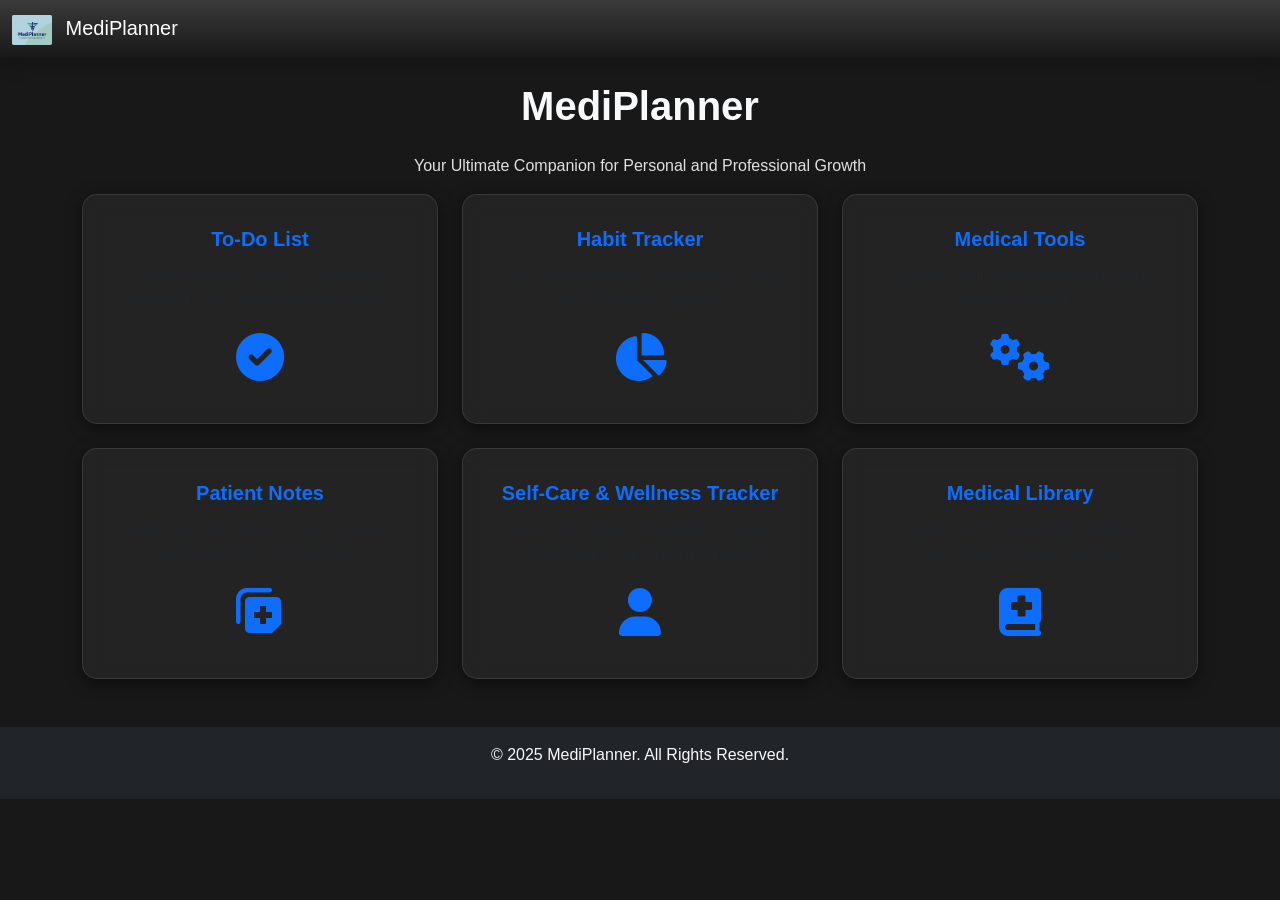
<file: index.html>
<!DOCTYPE html>
<html lang="en">
<head>
  <meta charset="UTF-8">
  <meta name="viewport" content="width=device-width, initial-scale=1.0">
  <title>MediPlanner</title>
  <link rel="stylesheet" href="https://cdnjs.cloudflare.com/ajax/libs/font-awesome/6.0.0-beta3/css/all.min.css">
  <link href="https://cdn.jsdelivr.net/npm/bootstrap@5.3.0-alpha1/dist/css/bootstrap.min.css" rel="stylesheet">
  <link rel="stylesheet" href="css/styles.css">
</head>
<body class="dark-theme">
  <!-- Navbar -->
  <nav class="navbar navbar-expand-lg navbar-dark bg-gradient shadow">
    <div class="container-fluid">
        <a class="navbar-brand" href="#">
            <img src="logo.png" alt="MediPlanner Logo" class="logo-img">
            <span class="ms-2">MediPlanner</span>
          </a>
    </div>
  </nav>

  <!-- Main Section -->
  <div class="container mt-4">
    <h1 class="text-center mb-4 text-light">MediPlanner</h1>
    <p class="text-center">Your Ultimate Companion for Personal and Professional Growth</p>
    
    <div class="row g-4">
      <!-- Card 1: To-Do List -->
      <div class="col-md-4" onclick="location.href='todo.html';">
        <div class="card shadow-glass p-3 clickable-card" data-bs-toggle="modal" data-bs-target="#todoModal">
          <div class="card-body">
            <h5 class="card-title text-primary">To-Do List</h5>
            <p class="card-text">Organize your tasks for patients, research, and administrative work.</p>
            <i class="fas fa-check-circle fa-3x text-primary"></i>
          </div>
        </div>
      </div>

      <!-- Card 2: Habit Tracker -->
      <div class="col-md-4" onclick="location.href='habit.html';">
        <div class="card shadow-glass p-3 clickable-card" data-bs-toggle="modal" data-bs-target="#habitModal">
          <div class="card-body">
            <h5 class="card-title text-primary">Habit Tracker</h5>
            <p class="card-text">Track and manage your health habits with progress reports.</p>
            <i class="fas fa-chart-pie fa-3x text-primary"></i>
          </div>
        </div>
      </div>

      <!-- Card 3: Medical Tools -->
      <div class="col-md-4" onclick="location.href='tools.html';">
        <div class="card shadow-glass p-3 clickable-card" data-bs-toggle="modal" data-bs-target="#toolsModal">
          <div class="card-body">
            <h5 class="card-title text-primary">Medical Tools</h5>
            <p class="card-text">Access BMI calculators and drug adverse effects.</p>
            <i class="fas fa-cogs fa-3x text-primary"></i>
          </div>
        </div>
      </div>

      <!-- Card 4: Patient Notes -->
      <div class="col-md-4" onclick="location.href='notes.html';">
        <div class="card shadow-glass p-3 clickable-card" data-bs-toggle="modal" data-bs-target="#notesModal">
          <div class="card-body">
            <h5 class="card-title text-primary">Patient Notes</h5>
            <p class="card-text">Keep secure notes for each patient with voice-to-text support.</p>
            <i class="fas fa-notes-medical fa-3x text-primary"></i>
          </div>
        </div>
      </div>

      <!-- Card 5: Smart Scheduler -->
      <div class="col-md-4" onclick="location.href='schedule.html';">
        <div class="card shadow-glass p-3 clickable-card" data-bs-toggle="modal" data-bs-target="#schedulerModal">
          <div class="card-body">
            <h5 class="card-title text-primary">Self-Care & Wellness Tracker</h5>
            <p class="card-text">Track your sleep, hydration, meals, stress levels, and mental health.</p>
            <i class="fas fa-user fa-3x text-primary"></i>
          </div>
        </div>
      </div>

      <!-- Card 6: Medical Library -->
      <div class="col-md-4" onclick="location.href='lib.html';">
        <div class="card shadow-glass p-3 clickable-card" data-bs-toggle="modal" data-bs-target="#libraryModal">
          <div class="card-body">
            <h5 class="card-title text-primary">Medical Library</h5>
            <p class="card-text">Search and bookmark medical resources for easy access.</p>
            <i class="fas fa-book-medical fa-3x text-primary"></i>
          </div>
        </div>
      </div>
    </div>
  </div>

  <!-- Footer -->
  <footer class="text-center py-3 bg-dark text-light mt-5">
    <p>&copy; 2025 MediPlanner. All Rights Reserved.</p>
  </footer>

  <!-- Modal Content Placeholder -->

  <!-- Add similar modals for each feature... -->

  <script src="https://cdn.jsdelivr.net/npm/bootstrap@5.3.0-alpha1/dist/js/bootstrap.bundle.min.js"></script>
</body>
</html>
</file>
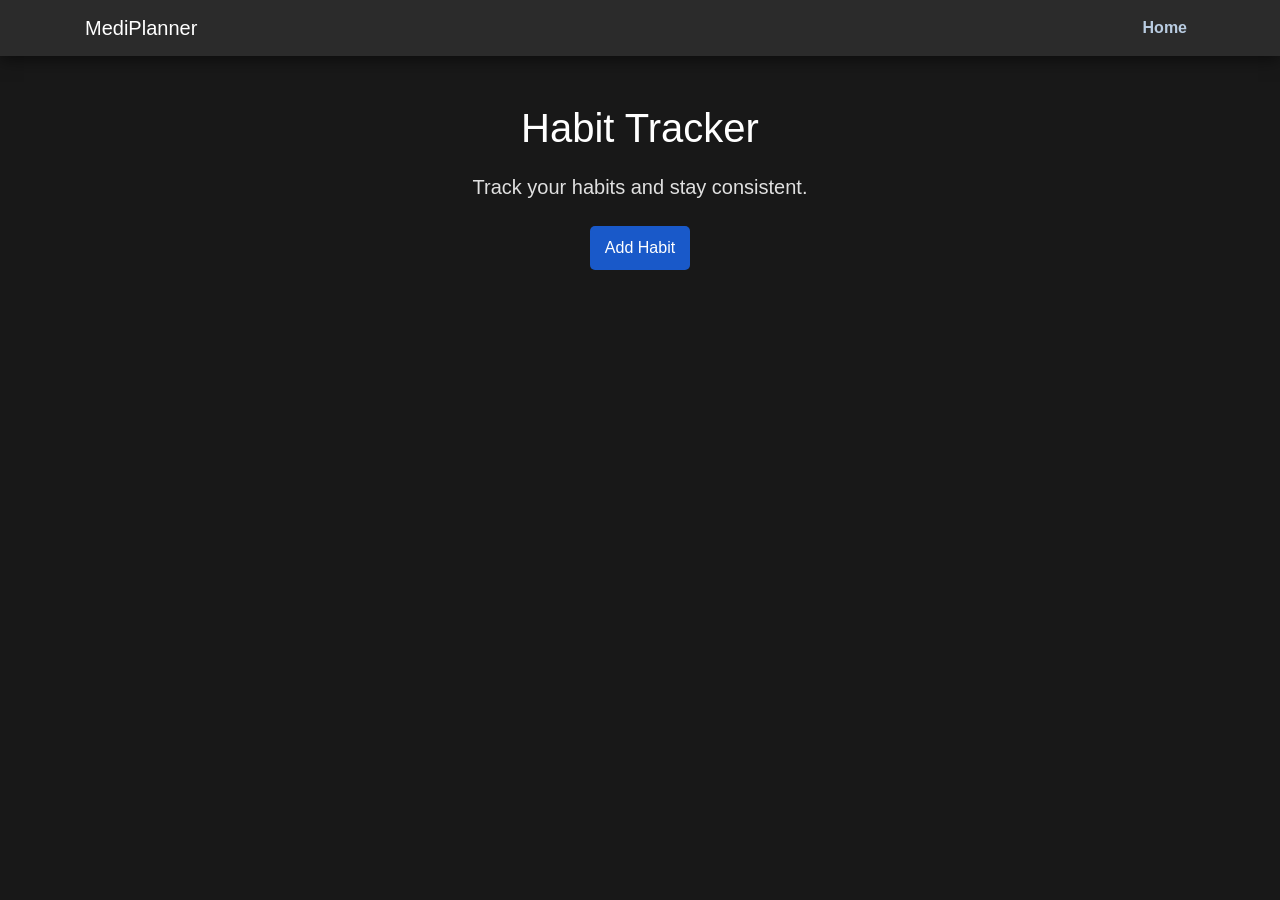
<file: habit.html>
<!DOCTYPE html>
<html lang="en">
<head>
  <meta charset="UTF-8">
  <meta name="viewport" content="width=device-width, initial-scale=1.0">
  <title>Habit Tracker</title>
  <link href="https://cdnjs.cloudflare.com/ajax/libs/font-awesome/5.15.3/css/all.min.css" rel="stylesheet">
  <link href="https://stackpath.bootstrapcdn.com/bootstrap/4.5.2/css/bootstrap.min.css" rel="stylesheet">
  <style>
    /* General Styles */
    body {
      background: #181818;
      color: #e0e0e0;
      font-family: 'Poppins', sans-serif;
    }

    h1 {
      color: #fff;
      margin-bottom: 20px;
      text-align: center;
    }

    .glass-effect {
      background: rgba(255, 255, 255, 0.1);
      border-radius: 15px;
      border: 1px solid rgba(255, 255, 255, 0.2);
      backdrop-filter: blur(12px);
      padding: 15px;
      margin-bottom: 20px;
    }

    .btn {
      background-color: #1959c9;
      color: white;
      border: none;
      padding: 10px 15px;
      border-radius: 5px;
      transition: background-color 0.3s ease;
    }

    .btn:hover {
      background-color: #007bff;
    }

    .habit-card {
      margin-bottom: 20px;
      padding: 15px;
      border-radius: 10px;
    }

    .habit-name {
      font-weight: bold;
      font-size: 1.2rem;
    }

    .habit-days {
      display: flex;
      gap: 15px;
      align-items: center;
      margin-top: 10px;
    }

    .habit-day {
      display: flex;
      align-items: center;
      gap: 5px;
    }

    .habit-buttons {
      display: flex;
      gap: 10px;
    }

    .modal-content {
      background-color: #181818;
      color: #e0e0e0;
      border-radius: 15px;
    }

    #habit-input {
      background-color: #2b2b2b;
      color: #e0e0e0;
      border: 1px solid #444;
      border-radius: 5px;
    }
    .navbar-toggler {
      background-color: #1445c1;
    }

    .navbar {
      background-color: #2b2b2b;
      box-shadow: 0 4px 15px rgba(0, 0, 0, 0.5);
    }

    .nav-link {
      color: #b9cce1 !important;
      font-weight: bold;
    }
  </style>
</head>
<body>
  <nav class="navbar navbar-expand-lg navbar-dark">
    <div class="container">
      <a class="navbar-brand" href="#">MediPlanner</a>
      <button class="navbar-toggler" type="button" data-toggle="collapse" data-target="#navbarNav" aria-controls="navbarNav" aria-expanded="false" aria-label="Toggle navigation">
        <span class="navbar-toggler-icon"></span>
      </button>
      <div class="collapse navbar-collapse" id="navbarNav">
        <ul class="navbar-nav ml-auto">
          <li class="nav-item">
            <a class="nav-link" href="index.html">Home</a>
          </li>
        </ul>
      </div>
    </div>
  </nav>

  <div class="container my-5">
    <div class="text-center">
      <h1>Habit Tracker</h1>
      <p class="lead">Track your habits and stay consistent.</p>
    </div>

    <!-- Habit List -->
    <div id="habit-list"></div>

    <!-- Add Habit Button -->
    <div class="text-center mt-4">
      <button class="btn" id="add-habit-btn">Add Habit</button>
    </div>

    <!-- Habit Modal -->
    <div class="modal" tabindex="-1" id="habitModal">
      <div class="modal-dialog">
        <div class="modal-content">
          <div class="modal-header">
            <h5 class="modal-title">Add/Edit Habit</h5>
            <button type="button" class="close" data-dismiss="modal" aria-label="Close">
              <span aria-hidden="true">&times;</span>
            </button>
          </div>
          <div class="modal-body">
            <input type="text" id="habit-input" class="form-control" placeholder="Enter habit name">
          </div>
          <div class="modal-footer">
            <button type="button" class="btn btn-secondary" data-dismiss="modal">Close</button>
            <button type="button" id="save-habit-btn" class="btn">Save</button>
          </div>
        </div>
      </div>
    </div>
  </div>

  <script>
    document.addEventListener("DOMContentLoaded", () => {
      const habitList = document.getElementById("habit-list");
      const addHabitBtn = document.getElementById("add-habit-btn");
      const habitModal = document.getElementById("habitModal");
      const saveHabitBtn = document.getElementById("save-habit-btn");
      const habitInput = document.getElementById("habit-input");

      let habits = JSON.parse(localStorage.getItem("habits")) || [];
      let editingHabit = null;

      const saveHabits = () => {
        localStorage.setItem("habits", JSON.stringify(habits));
      };

      const renderHabits = () => {
        habitList.innerHTML = "";
        habits.forEach((habit, index) => {
          createHabitElement(habit, index);
        });
      };

      const createHabitElement = ({ name, progress }, index) => {
        const habitCard = document.createElement("div");
        habitCard.className = "habit-card glass-effect";
        habitCard.innerHTML = `
          <h5 class="habit-name">${name}</h5>
          <div class="d-flex align-items-center justify-content-between">
            <div class="habit-days">
              ${["S", "M", "T", "W", "T", "F", "S"]
                .map(
                  (day, dayIndex) =>
                    `<div class="habit-day">
                      <span>${day}</span>
                      <input type="checkbox" class="day-checkbox" ${
                        progress && progress[dayIndex] ? "checked" : ""
                      }>
                    </div>`
                )
                .join("")}
            </div>
            <div class="habit-buttons">
              <button class="btn edit-btn"><i class="fas fa-pencil-alt"></i></button>
              <button class="btn delete-btn"><i class="fas fa-trash-alt"></i></button>
            </div>
          </div>
        `;

        habitList.appendChild(habitCard);

        // Edit Habit
        habitCard.querySelector(".edit-btn").addEventListener("click", () => {
          editingHabit = index;
          habitInput.value = name;
          $(habitModal).modal("show");
        });

        // Delete Habit
        habitCard.querySelector(".delete-btn").addEventListener("click", () => {
          habits.splice(index, 1);
          saveHabits();
          renderHabits();
        });

        // Save progress on checkbox change
        habitCard.querySelectorAll(".day-checkbox").forEach((checkbox, dayIndex) => {
          checkbox.addEventListener("change", () => {
            habits[index].progress[dayIndex] = checkbox.checked;
            saveHabits();
          });
        });
      };

      // Add/Edit Habit
      saveHabitBtn.addEventListener("click", () => {
        const name = habitInput.value.trim();
        if (!name) return;

        if (editingHabit !== null) {
          habits[editingHabit].name = name;
        } else {
          habits.push({ name, progress: Array(7).fill(false) });
        }

        saveHabits();
        renderHabits();
        editingHabit = null;
        habitInput.value = "";
        $(habitModal).modal("hide");
      });

      addHabitBtn.addEventListener("click", () => {
        editingHabit = null;
        habitInput.value = "";
        $(habitModal).modal("show");
      });

      renderHabits();
    });
  </script>

  <script src="https://code.jquery.com/jquery-3.5.1.slim.min.js"></script>
  <script src="https://cdn.jsdelivr.net/npm/@popperjs/core@2.9.2/dist/umd/popper.min.js"></script>
  <script src="https://stackpath.bootstrapcdn.com/bootstrap/4.5.2/js/bootstrap.min.js"></script>
</body>
</html>
</file>
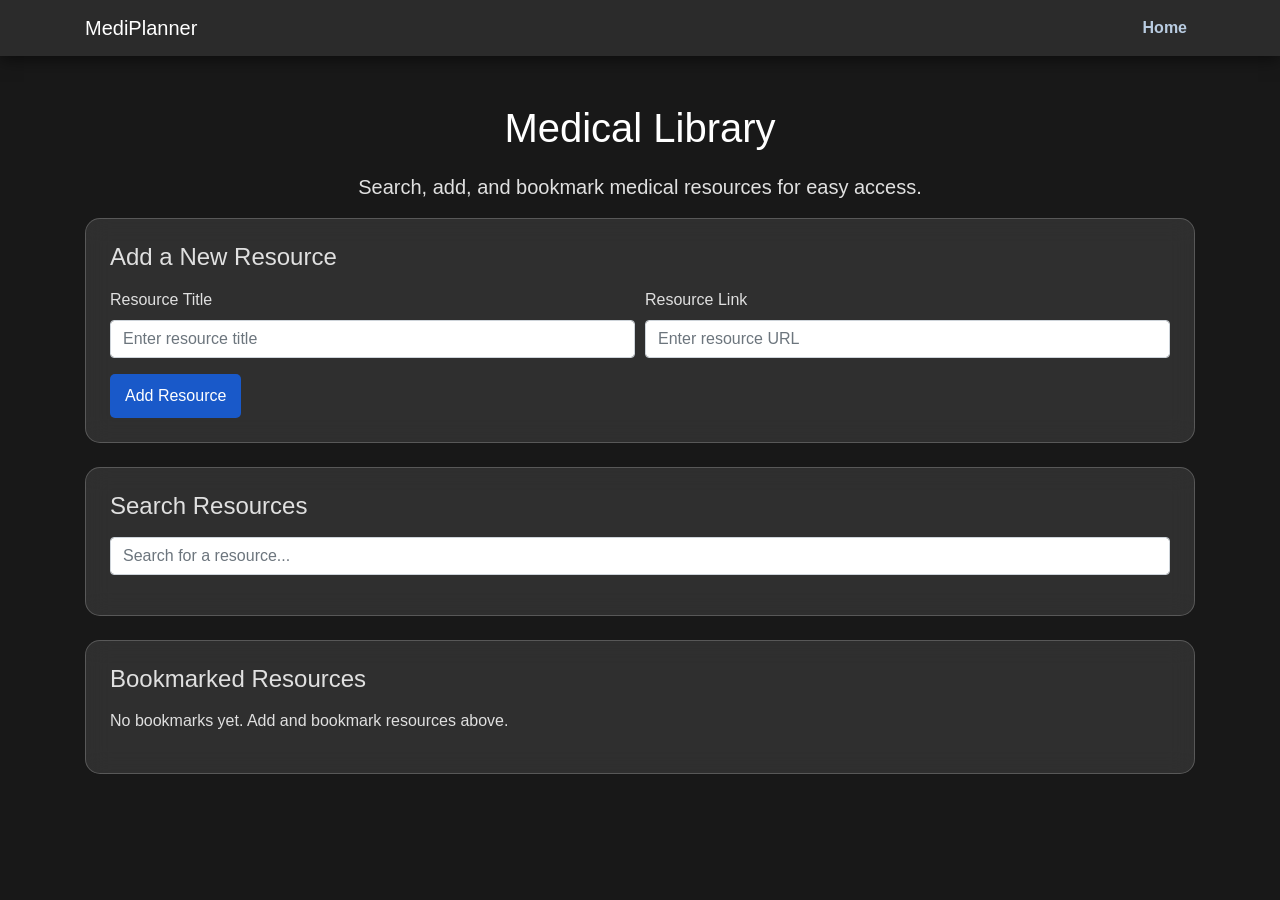
<file: lib.html>
<!DOCTYPE html>
<html lang="en">
<head>
  <meta charset="UTF-8">
  <meta name="viewport" content="width=device-width, initial-scale=1.0">
  <title>Medical Library</title>
  <link href="https://cdnjs.cloudflare.com/ajax/libs/font-awesome/5.15.3/css/all.min.css" rel="stylesheet">
  <link href="https://stackpath.bootstrapcdn.com/bootstrap/4.5.2/css/bootstrap.min.css" rel="stylesheet">
  <style>
    body {
      background: #181818;
      color: #e0e0e0;
      font-family: 'Poppins', sans-serif;
    }
    h1 {
      color: #fff;
      margin-bottom: 20px;
    }
    .glass-effect {
      background: rgba(255, 255, 255, 0.1);
      border-radius: 15px;
      border: 1px solid rgba(255, 255, 255, 0.2);
      backdrop-filter: blur(12px);
      padding: 15px;
      margin-bottom: 20px;
    }
    .btn {
      background-color: #1959c9;
      color: white;
      border: none;
      padding: 10px 15px;
      border-radius: 5px;
      transition: background-color 0.3s ease;
    }
    .btn:hover {
      background-color: #007bff;
    }
    .bookmark-item {
      display: flex;
      justify-content: space-between;
      align-items: center;
      background: rgba(255, 255, 255, 0.1);
      border-radius: 10px;
      padding: 10px;
      margin-bottom: 10px;
    }
    .navbar {
      background-color: #2b2b2b;
      box-shadow: 0 4px 15px rgba(0, 0, 0, 0.5);
    }
    .navbar .nav-link {
      color: #b9cce1;
      font-weight: bold;
    }
    .navbar-toggler {
      background-color: #1445c1;
    }
  </style>
</head>
<body>
  <nav class="navbar navbar-expand-lg">
    <div class="container">
      <a class="navbar-brand" href="#" style="color: #fff;">MediPlanner</a>
      <button class="navbar-toggler" type="button" data-toggle="collapse" data-target="#navbarNav" aria-controls="navbarNav" aria-expanded="false" aria-label="Toggle navigation">
        <span class="navbar-toggler-icon" style="color: #fff;">☰</span>
      </button>
      <div class="collapse navbar-collapse" id="navbarNav">
        <ul class="navbar-nav ml-auto">
          <li class="nav-item">
            <a class="nav-link" href="index.html">Home</a>
          </li>
        </ul>
      </div>
    </div>
  </nav>

  <div class="container my-5">
    <div class="text-center">
      <h1>Medical Library</h1>
      <p class="lead">Search, add, and bookmark medical resources for easy access.</p>
    </div>

    <!-- Add Resource Section -->
    <div class="glass-effect p-4 mb-4">
      <h4 class="mb-3">Add a New Resource</h4>
      <form id="resource-form">
        <div class="form-row">
          <div class="col-md-6 mb-3">
            <label for="resource-title">Resource Title</label>
            <input type="text" class="form-control" id="resource-title" placeholder="Enter resource title" required>
          </div>
          <div class="col-md-6 mb-3">
            <label for="resource-link">Resource Link</label>
            <input type="url" class="form-control" id="resource-link" placeholder="Enter resource URL" required>
          </div>
        </div>
        <button type="submit" class="btn btn-primary">Add Resource</button>
      </form>
    </div>

    <!-- Search and Bookmark Section -->
    <div class="glass-effect p-4 mb-4">
      <h4 class="mb-3">Search Resources</h4>
      <input type="text" id="search-bar" class="form-control mb-3" placeholder="Search for a resource...">
      <div id="search-results"></div>
    </div>

    <!-- Bookmarked Resources Section -->
    <div class="glass-effect p-4">
      <h4 class="mb-3">Bookmarked Resources</h4>
      <div id="bookmarks-container">
        <p>No bookmarks yet. Add and bookmark resources above.</p>
      </div>
    </div>
  </div>

  <script>
    const resourceForm = document.getElementById('resource-form');
    const searchBar = document.getElementById('search-bar');
    const searchResults = document.getElementById('search-results');
    const bookmarksContainer = document.getElementById('bookmarks-container');

    let resources = JSON.parse(localStorage.getItem('medicalResources')) || [];
    let bookmarks = JSON.parse(localStorage.getItem('bookmarkedResources')) || [];

    // Save resources to localStorage
    function saveResourcesToLocalStorage() {
      localStorage.setItem('medicalResources', JSON.stringify(resources));
    }

    // Save bookmarks to localStorage
    function saveBookmarksToLocalStorage() {
      localStorage.setItem('bookmarkedResources', JSON.stringify(bookmarks));
    }

    // Render search results
    function renderSearchResults(query) {
      searchResults.innerHTML = '';
      const filteredResources = resources.filter(resource => 
        resource.title.toLowerCase().includes(query.toLowerCase())
      );
      if (filteredResources.length === 0) {
        searchResults.innerHTML = '<p>No resources found.</p>';
        return;
      }
      filteredResources.forEach((resource, index) => {
        const resultItem = document.createElement('div');
        resultItem.className = 'bookmark-item';
        resultItem.innerHTML = `
          <div>
            <h5>${resource.title}</h5>
            <a href="${resource.link}" target="_blank">${resource.link}</a>
          </div>
          <button class="btn btn-primary btn-sm" onclick="bookmarkResource(${index})">Bookmark</button>
        `;
        searchResults.appendChild(resultItem);
      });
    }

    // Render bookmarks
    function renderBookmarks() {
      bookmarksContainer.innerHTML = '';
      if (bookmarks.length === 0) {
        bookmarksContainer.innerHTML = '<p>No bookmarks yet. Add and bookmark resources above.</p>';
        return;
      }
      bookmarks.forEach((bookmark, index) => {
        const bookmarkItem = document.createElement('div');
        bookmarkItem.className = 'bookmark-item';
        bookmarkItem.innerHTML = `
          <div>
            <h5>${bookmark.title}</h5>
            <a href="${bookmark.link}" target="_blank">${bookmark.link}</a>
          </div>
          <button class="btn btn-danger btn-sm" onclick="removeBookmark(${index})">Remove</button>
        `;
        bookmarksContainer.appendChild(bookmarkItem);
      });
    }

    // Add a new resource
    resourceForm.addEventListener('submit', (e) => {
      e.preventDefault();
      const title = document.getElementById('resource-title').value.trim();
      const link = document.getElementById('resource-link').value.trim();
      if (title && link) {
        resources.push({ title, link });
        saveResourcesToLocalStorage();
        resourceForm.reset();
        renderSearchResults(searchBar.value);
      }
    });

    // Bookmark a resource
    function bookmarkResource(index) {
      bookmarks.push(resources[index]);
      saveBookmarksToLocalStorage();
      renderBookmarks();
    }

    // Remove a bookmark
    function removeBookmark(index) {
      bookmarks.splice(index, 1);
      saveBookmarksToLocalStorage();
      renderBookmarks();
    }

    // Search resources
    searchBar.addEventListener('input', (e) => {
      renderSearchResults(e.target.value);
    });

    // Initial render
    renderBookmarks();
  </script>

  <script src="https://code.jquery.com/jquery-3.5.1.slim.min.js"></script>
  <script src="https://cdn.jsdelivr.net/npm/@popperjs/core@2.9.2/dist/umd/popper.min.js"></script>
  <script src="https://stackpath.bootstrapcdn.com/bootstrap/4.5.2/js/bootstrap.min.js"></script>
</body>
</html>
</file>
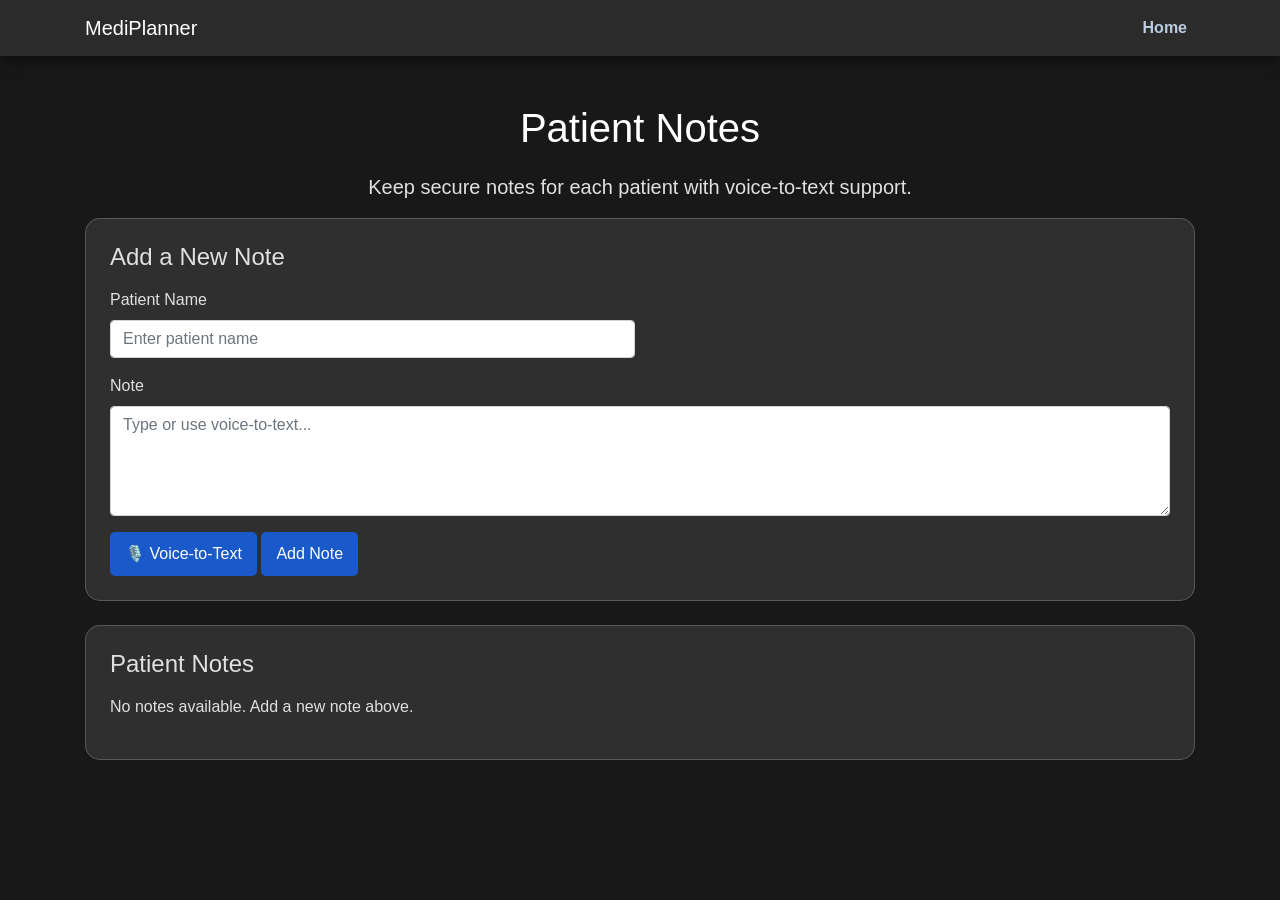
<file: notes.html>
<!DOCTYPE html>
<html lang="en">
<head>
  <meta charset="UTF-8">
  <meta name="viewport" content="width=device-width, initial-scale=1.0">
  <title>Patient Notes</title>
  <link href="https://cdnjs.cloudflare.com/ajax/libs/font-awesome/5.15.3/css/all.min.css" rel="stylesheet">
  <link href="https://stackpath.bootstrapcdn.com/bootstrap/4.5.2/css/bootstrap.min.css" rel="stylesheet">
  <style>
    body {
      background: #181818;
      color: #e0e0e0;
      font-family: 'Poppins', sans-serif;
    }
    h1 {
      color: #fff;
      margin-bottom: 20px;
    }
    .glass-effect {
      background: rgba(255, 255, 255, 0.1);
      border-radius: 15px;
      border: 1px solid rgba(255, 255, 255, 0.2);
      backdrop-filter: blur(12px);
      padding: 15px;
      margin-bottom: 20px;
    }
    .btn {
      background-color: #1959c9;
      color: white;
      border: none;
      padding: 10px 15px;
      border-radius: 5px;
      transition: background-color 0.3s ease;
    }
    .btn:hover {
      background-color: #007bff;
    }
    .note-card {
      background: rgba(255, 255, 255, 0.1);
      border-radius: 10px;
      padding: 15px;
      margin-bottom: 15px;
    }
    .navbar {
      background-color: #2b2b2b;
      box-shadow: 0 4px 15px rgba(0, 0, 0, 0.5);
    }
    .navbar .nav-link {
      color: #b9cce1;
      font-weight: bold;
    }
    .navbar-toggler {
      background-color: #1445c1;
    }
  </style>
</head>
<body>
  <nav class="navbar navbar-expand-lg">
    <div class="container">
      <a class="navbar-brand" href="#" style="color: #fff;">MediPlanner</a>
      <button class="navbar-toggler" type="button" data-toggle="collapse" data-target="#navbarNav" aria-controls="navbarNav" aria-expanded="false" aria-label="Toggle navigation">
        <span class="navbar-toggler-icon" style="color: #fff;">☰</span>
      </button>
      <div class="collapse navbar-collapse" id="navbarNav">
        <ul class="navbar-nav ml-auto">
          <li class="nav-item">
            <a class="nav-link" href="index.html">Home</a>
          </li>
        </ul>
      </div>
    </div>
  </nav>

  <div class="container my-5">
    <div class="text-center">
      <h1>Patient Notes</h1>
      <p class="lead">Keep secure notes for each patient with voice-to-text support.</p>
    </div>

    <!-- Add Note Section -->
    <div class="glass-effect p-4 mb-4">
      <h4 class="mb-3">Add a New Note</h4>
      <form id="note-form">
        <div class="form-row">
          <div class="col-md-6 mb-3">
            <label for="patient-name">Patient Name</label>
            <input type="text" class="form-control" id="patient-name" placeholder="Enter patient name" required>
          </div>
          <div class="col-md-12 mb-3">
            <label for="note-content">Note</label>
            <textarea class="form-control" id="note-content" rows="4" placeholder="Type or use voice-to-text..." required></textarea>
          </div>
        </div>
        <button type="button" class="btn btn-primary" id="voice-to-text-btn">🎙️ Voice-to-Text</button>
        <button type="submit" class="btn btn-primary">Add Note</button>
      </form>
    </div>

    <!-- Notes Display Section -->
    <div class="glass-effect p-4">
      <h4 class="mb-3">Patient Notes</h4>
      <div id="notes-container">
        <p>No notes available. Add a new note above.</p>
      </div>
    </div>
  </div>

  <script>
    const notesContainer = document.getElementById('notes-container');
    const noteForm = document.getElementById('note-form');
    const voiceToTextBtn = document.getElementById('voice-to-text-btn');
    const noteContent = document.getElementById('note-content');

    // Load notes from localStorage
    let notes = JSON.parse(localStorage.getItem('patientNotes')) || [];

    // Save notes to localStorage
    function saveNotesToLocalStorage() {
      localStorage.setItem('patientNotes', JSON.stringify(notes));
    }

    // Handle adding a new note
    noteForm.addEventListener('submit', (e) => {
      e.preventDefault();

      const patientName = document.getElementById('patient-name').value.trim();
      const content = noteContent.value.trim();

      if (patientName && content) {
        notes.push({ name: patientName, note: content, date: new Date().toLocaleString() });
        saveNotesToLocalStorage();
        renderNotes();
        noteForm.reset();
      }
    });

    // Render notes
    function renderNotes() {
      notesContainer.innerHTML = '';
      if (notes.length === 0) {
        notesContainer.innerHTML = '<p>No notes available. Add a new note above.</p>';
        return;
      }
      notes.forEach((note, index) => {
        const noteCard = document.createElement('div');
        noteCard.className = 'note-card';
        noteCard.innerHTML = `
          <h5>${note.name}</h5>
          <p>${note.note}</p>
          <small class="text-muted">${note.date}</small>
          <button class="btn btn-danger btn-sm mt-2" onclick="deleteNote(${index})">Delete</button>
          <button class="btn btn-warning btn-sm mt-2 ml-2" onclick="editNote(${index})">Edit</button>
        `;
        notesContainer.appendChild(noteCard);
      });
    }

    // Delete a note
    function deleteNote(index) {
      notes.splice(index, 1);
      saveNotesToLocalStorage();
      renderNotes();
    }

    // Edit a note
    function editNote(index) {
      const note = notes[index];
      document.getElementById('patient-name').value = note.name;
      noteContent.value = note.note;
      
      // Change the form submission to update the note
      noteForm.onsubmit = (e) => {
        e.preventDefault();
        note.name = document.getElementById('patient-name').value.trim();
        note.note = noteContent.value.trim();
        note.date = new Date().toLocaleString(); // Update the date on edit
        saveNotesToLocalStorage();
        renderNotes();
        noteForm.reset();
      };
    }

    // Voice-to-text functionality
    voiceToTextBtn.addEventListener('click', () => {
      if (!('webkitSpeechRecognition' in window)) {
        alert('Speech recognition is not supported in this browser.');
        return;
      }
      const recognition = new webkitSpeechRecognition();
      recognition.lang = 'en-US';
      recognition.interimResults = false;
      recognition.maxAlternatives = 1;

      recognition.start();

      recognition.onresult = (event) => {
        const transcript = event.results[0][0].transcript;
        noteContent.value += transcript;
      };

      recognition.onerror = (event) => {
        alert('Error with speech recognition: ' + event.error);
      };
    });

    // Initial render
    renderNotes();
  </script>

  <script src="https://code.jquery.com/jquery-3.5.1.slim.min.js"></script>
  <script src="https://cdn.jsdelivr.net/npm/@popperjs/core@2.9.2/dist/umd/popper.min.js"></script>
  <script src="https://stackpath.bootstrapcdn.com/bootstrap/4.5.2/js/bootstrap.min.js"></script>
</body>
</html>
</file>
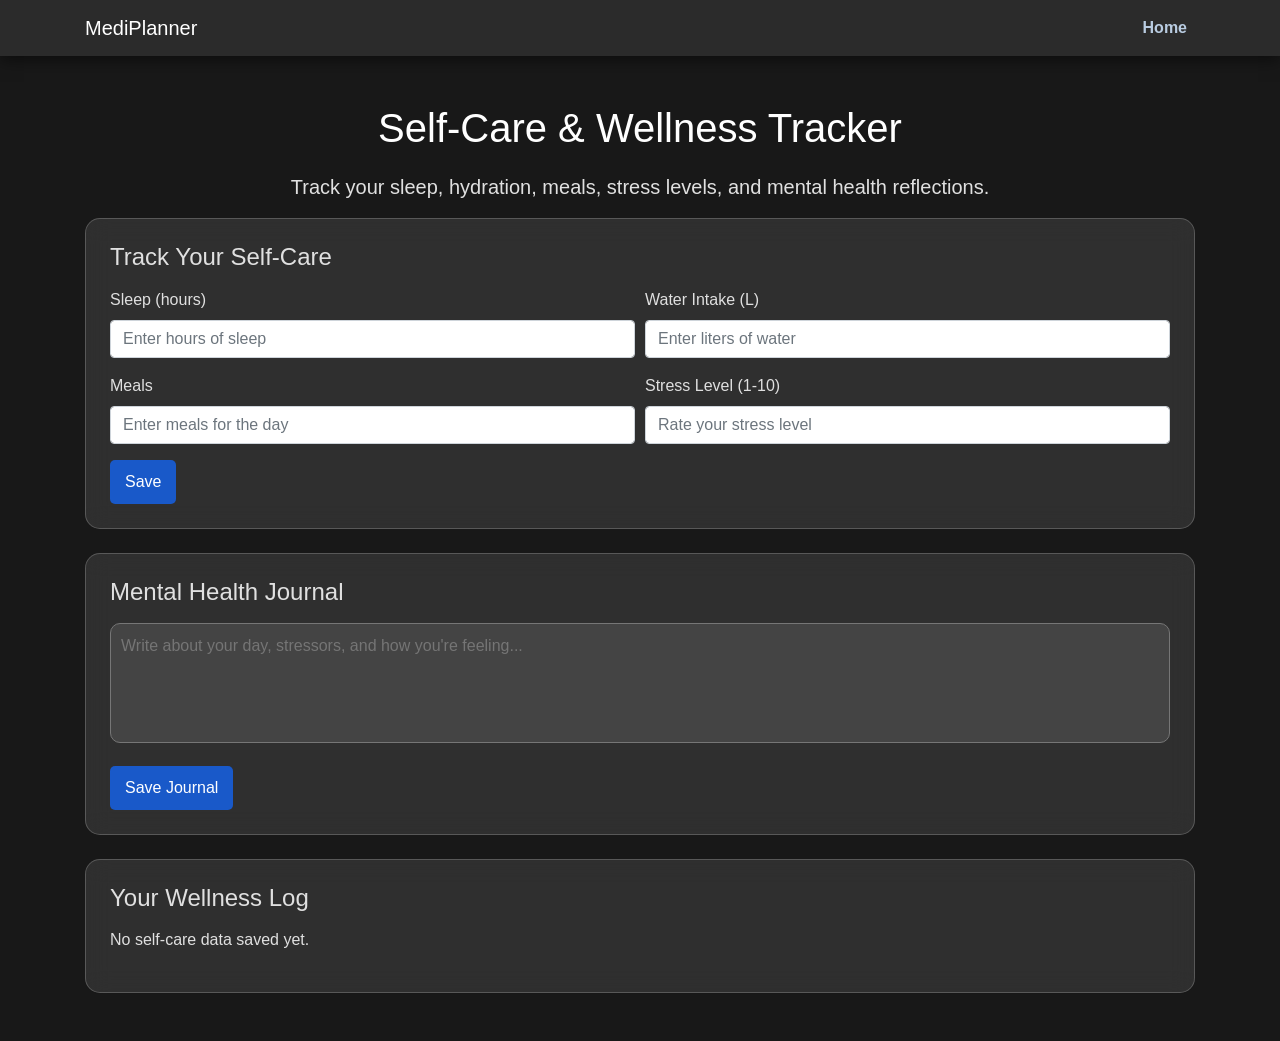
<file: schedule.html>
<!DOCTYPE html>
<html lang="en">
<head>
  <meta charset="UTF-8">
  <meta name="viewport" content="width=device-width, initial-scale=1.0">
  <title>Self-Care & Wellness Tracker</title>
  <link href="https://cdnjs.cloudflare.com/ajax/libs/font-awesome/5.15.3/css/all.min.css" rel="stylesheet">
  <link href="https://stackpath.bootstrapcdn.com/bootstrap/4.5.2/css/bootstrap.min.css" rel="stylesheet">
  <style>
    body {
      background: #181818;
      color: #e0e0e0;
      font-family: 'Poppins', sans-serif;
    }
    h1 {
      color: #fff;
      margin-bottom: 20px;
    }
    .glass-effect {
      background: rgba(255, 255, 255, 0.1);
      border-radius: 15px;
      border: 1px solid rgba(255, 255, 255, 0.2);
      backdrop-filter: blur(12px);
      padding: 15px;
      margin-bottom: 20px;
    }
    .btn {
      background-color: #1959c9;
      color: white;
      border: none;
      padding: 10px 15px;
      border-radius: 5px;
      transition: background-color 0.3s ease;
    }
    .btn:hover {
      background-color: #007bff;
    }
    .wellness-item {
      display: flex;
      justify-content: space-between;
      align-items: center;
      background: rgba(255, 255, 255, 0.1);
      border-radius: 10px;
      padding: 10px;
      margin-bottom: 10px;
    }
    .navbar {
      background-color: #2b2b2b;
      box-shadow: 0 4px 15px rgba(0, 0, 0, 0.5);
    }
    .navbar .nav-link {
      color: #b9cce1;
      font-weight: bold;
    }
    .navbar-toggler {
      background-color: #1445c1;
    }
    .journal-textarea {
      background: rgba(255, 255, 255, 0.1);
      color: #e0e0e0;
      border-radius: 10px;
      padding: 10px;
      width: 100%;
      min-height: 120px;
      resize: none;
    }
  </style>
</head>
<body>
  <nav class="navbar navbar-expand-lg">
    <div class="container">
      <a class="navbar-brand" href="#" style="color: #fff;">MediPlanner</a>
      <button class="navbar-toggler" type="button" data-toggle="collapse" data-target="#navbarNav" aria-controls="navbarNav" aria-expanded="false" aria-label="Toggle navigation">
        <span class="navbar-toggler-icon" style="color: #fff;">☰</span>
      </button>
      <div class="collapse navbar-collapse" id="navbarNav">
        <ul class="navbar-nav ml-auto">
          <li class="nav-item">
            <a class="nav-link" href="index.html">Home</a>
          </li>
        </ul>
      </div>
    </div>
  </nav>

  <div class="container my-5">
    <div class="text-center">
      <h1>Self-Care & Wellness Tracker</h1>
      <p class="lead">Track your sleep, hydration, meals, stress levels, and mental health reflections.</p>
    </div>

    <!-- Track Self-Care Activities -->
    <div class="glass-effect p-4 mb-4">
      <h4 class="mb-3">Track Your Self-Care</h4>
      <form id="wellness-form">
        <div class="form-row">
          <div class="col-md-6 mb-3">
            <label for="sleep-hours">Sleep (hours)</label>
            <input type="number" class="form-control" id="sleep-hours" placeholder="Enter hours of sleep" required>
          </div>
          <div class="col-md-6 mb-3">
            <label for="water-intake">Water Intake (L)</label>
            <input type="number" step="0.1" class="form-control" id="water-intake" placeholder="Enter liters of water" required>
          </div>
        </div>
        <div class="form-row">
          <div class="col-md-6 mb-3">
            <label for="meals">Meals</label>
            <input type="text" class="form-control" id="meals" placeholder="Enter meals for the day" required>
          </div>
          <div class="col-md-6 mb-3">
            <label for="stress-level">Stress Level (1-10)</label>
            <input type="number" class="form-control" id="stress-level" min="1" max="10" placeholder="Rate your stress level" required>
          </div>
        </div>
        <button type="submit" class="btn btn-primary">Save</button>
      </form>
    </div>

    <!-- Journal Section -->
    <div class="glass-effect p-4 mb-4">
      <h4 class="mb-3">Mental Health Journal</h4>
      <textarea id="journal-entry" class="journal-textarea" placeholder="Write about your day, stressors, and how you're feeling..."></textarea>
      <button id="save-journal" class="btn btn-primary mt-3">Save Journal</button>
    </div>

    <!-- Wellness Log Section -->
    <div class="glass-effect p-4">
      <h4 class="mb-3">Your Wellness Log</h4>
      <div id="wellness-log">
        <p>No self-care data saved yet.</p>
      </div>
    </div>
  </div>

  <script>
    const wellnessForm = document.getElementById('wellness-form');
    const sleepHoursInput = document.getElementById('sleep-hours');
    const waterIntakeInput = document.getElementById('water-intake');
    const mealsInput = document.getElementById('meals');
    const stressLevelInput = document.getElementById('stress-level');
    const journalEntryInput = document.getElementById('journal-entry');
    const wellnessLog = document.getElementById('wellness-log');
    const saveJournalButton = document.getElementById('save-journal');

    let wellnessData = JSON.parse(localStorage.getItem('wellnessData')) || [];

    // Save wellness data to localStorage
    function saveWellnessDataToLocalStorage() {
      localStorage.setItem('wellnessData', JSON.stringify(wellnessData));
    }

    // Render wellness log with delete and edit functionality
    function renderWellnessLog() {
      wellnessLog.innerHTML = '';
      if (wellnessData.length === 0) {
        wellnessLog.innerHTML = '<p>No self-care data saved yet.</p>';
        return;
      }
      wellnessData.forEach((data, index) => {
        const wellnessItem = document.createElement('div');
        wellnessItem.className = 'wellness-item';
        wellnessItem.innerHTML = `
          <div>
            <p><strong>Sleep:</strong> ${data.sleepHours} hours</p>
            <p><strong>Water Intake:</strong> ${data.waterIntake} L</p>
            <p><strong>Meals:</strong> ${data.meals}</p>
            <p><strong>Stress Level:</strong> ${data.stressLevel}/10</p>
            <p><strong>Journal:</strong> ${data.journal || 'No journal entry yet'}</p>
          </div>
          <div>
            <button class="btn btn-warning btn-sm" onclick="editWellnessLog(${index})">Edit</button>
            <button class="btn btn-danger btn-sm" onclick="deleteWellnessLog(${index})">Delete</button>
          </div>
        `;
        wellnessLog.appendChild(wellnessItem);
      });
    }

    // Handle wellness form submission
    wellnessForm.addEventListener('submit', (e) => {
      e.preventDefault();

      const wellnessDataEntry = {
        sleepHours: sleepHoursInput.value.trim(),
        waterIntake: waterIntakeInput.value.trim(),
        meals: mealsInput.value.trim(),
        stressLevel: stressLevelInput.value.trim(),
        journal: '',
      };

      wellnessData.push(wellnessDataEntry);
      saveWellnessDataToLocalStorage();
      wellnessForm.reset();
      renderWellnessLog();
    });

    // Handle journal entry saving
    saveJournalButton.addEventListener('click', () => {
      const lastEntry = wellnessData[wellnessData.length - 1];
      lastEntry.journal = journalEntryInput.value.trim();
      saveWellnessDataToLocalStorage();
      renderWellnessLog();
      journalEntryInput.value = '';
    });

    // Edit wellness log
    function editWellnessLog(index) {
      const entry = wellnessData[index];
      sleepHoursInput.value = entry.sleepHours;
      waterIntakeInput.value = entry.waterIntake;
      mealsInput.value = entry.meals;
      stressLevelInput.value = entry.stressLevel;
      journalEntryInput.value = entry.journal || '';
      wellnessData.splice(index, 1);
      saveWellnessDataToLocalStorage();
      renderWellnessLog();
    }

    // Delete wellness log
    function deleteWellnessLog(index) {
      wellnessData.splice(index, 1);
      saveWellnessDataToLocalStorage();
      renderWellnessLog();
    }

    // Initial render of wellness log
    renderWellnessLog();
  </script>

  <script src="https://code.jquery.com/jquery-3.5.1.slim.min.js"></script>
  <script src="https://cdn.jsdelivr.net/npm/@popperjs/core@2.9.2/dist/umd/popper.min.js"></script>
  <script src="https://stackpath.bootstrapcdn.com/bootstrap/4.5.2/js/bootstrap.min.js"></script>
</body>
</html>
</file>
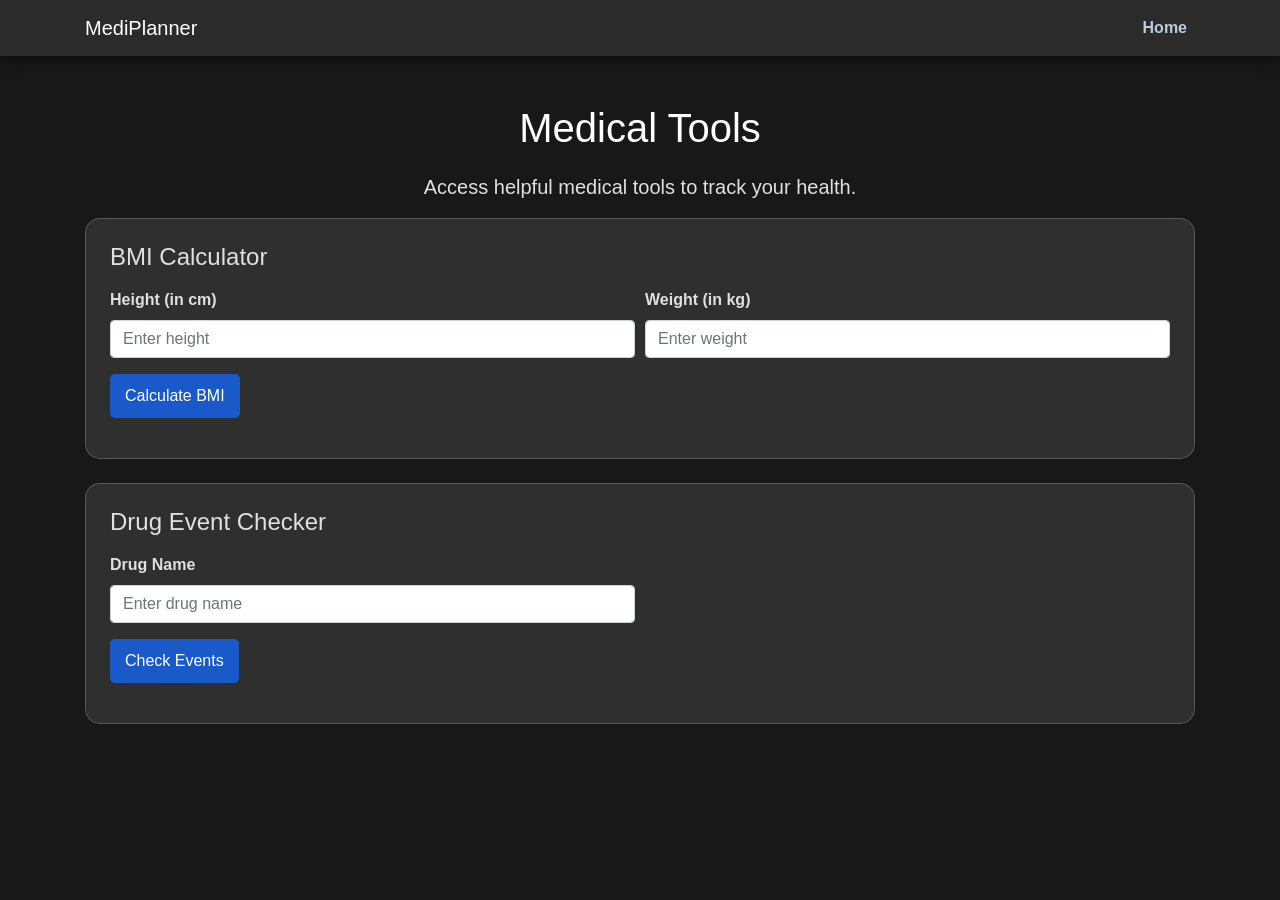
<file: tools.html>
<!DOCTYPE html>
<html lang="en">
<head>
  <meta charset="UTF-8">
  <meta name="viewport" content="width=device-width, initial-scale=1.0">
  <title>Medical Tools</title>
  <link href="https://cdnjs.cloudflare.com/ajax/libs/font-awesome/5.15.3/css/all.min.css" rel="stylesheet">
  <link href="https://stackpath.bootstrapcdn.com/bootstrap/4.5.2/css/bootstrap.min.css" rel="stylesheet">
  <style>
    body {
      background: #181818;
      color: #e0e0e0;
      font-family: 'Poppins', sans-serif;
    }
    h1 {
      color: #fff;
      margin-bottom: 20px;
    }
    .glass-effect {
      background: rgba(255, 255, 255, 0.1);
      border-radius: 15px;
      border: 1px solid rgba(255, 255, 255, 0.2);
      backdrop-filter: blur(12px);
      padding: 15px;
      margin-bottom: 20px;
    }
    .btn {
      background-color: #1959c9;
      color: white;
      border: none;
      padding: 10px 15px;
      border-radius: 5px;
      transition: background-color 0.3s ease;
    }
    .navbar {
      background-color: #2b2b2b;
      box-shadow: 0 4px 15px rgba(0, 0, 0, 0.5);
    }
    .navbar .nav-link {
      color: #b9cce1;
      font-weight: bold;
    }
    .btn:hover {
      background-color: #007bff;
    }
    .form-row label {
      font-weight: bold;
    }
    .navbar-toggler {
      background-color: #1445c1;
    }
  </style>
</head>
<body>

  <nav class="navbar navbar-expand-lg">
    <div class="container">
      <a class="navbar-brand" href="#" style="color: #fff;">MediPlanner</a>
      <button class="navbar-toggler" type="button" data-toggle="collapse" data-target="#navbarNav" aria-controls="navbarNav" aria-expanded="false" aria-label="Toggle navigation">
        <span class="navbar-toggler-icon" style="color: #fff;">☰</span>
      </button>
      <div class="collapse navbar-collapse" id="navbarNav">
        <ul class="navbar-nav ml-auto">
          <li class="nav-item">
            <a class="nav-link" href="index.html">Home</a>
          </li>
        </ul>
      </div>
    </div>
  </nav>

  <div class="container my-5">
    <div class="text-center">
      <h1>Medical Tools</h1>
      <p class="lead">Access helpful medical tools to track your health.</p>
    </div>

    <!-- BMI Calculator -->
    <div class="glass-effect p-4 mb-4">
      <h4 class="mb-3">BMI Calculator</h4>
      <form id="bmi-form">
        <div class="form-row">
          <div class="col-md-6 mb-3">
            <label for="height">Height (in cm)</label>
            <input type="number" class="form-control" id="height" placeholder="Enter height" required>
          </div>
          <div class="col-md-6 mb-3">
            <label for="weight">Weight (in kg)</label>
            <input type="number" class="form-control" id="weight" placeholder="Enter weight" required>
          </div>
        </div>
        <button type="submit" class="btn btn-primary">Calculate BMI</button>
      </form>
      <p class="mt-3" id="bmi-result"></p>
    </div>

    <!-- Drug Event Checker -->
    <div class="glass-effect p-4">
      <h4 class="mb-3">Drug Event Checker</h4>
      <form id="drug-event-form">
        <div class="form-row">
          <div class="col-md-6 mb-3">
            <label for="drug-event">Drug Name</label>
            <input type="text" class="form-control" id="drug-event" placeholder="Enter drug name" required>
          </div>
        </div>
        <button type="submit" class="btn btn-primary">Check Events</button>
      </form>
      <p class="mt-3" id="event-result"></p>
    </div>
  </div>

  <script>
    // BMI Calculator
    document.getElementById("bmi-form").addEventListener("submit", function (event) {
      event.preventDefault();
      const height = parseFloat(document.getElementById("height").value) / 100; // Convert cm to meters
      const weight = parseFloat(document.getElementById("weight").value);
      if (height > 0 && weight > 0) {
        const bmi = (weight / (height * height)).toFixed(2);
        let category = "";
        if (bmi < 18.5) category = "Underweight";
        else if (bmi < 24.9) category = "Normal weight";
        else if (bmi < 29.9) category = "Overweight";
        else category = "Obesity";
        document.getElementById("bmi-result").textContent = `Your BMI is ${bmi} (${category}).`;
      } else {
        document.getElementById("bmi-result").textContent = "Please enter valid height and weight.";
      }
    });

    // Drug Event Checker
document.getElementById("drug-event-form").addEventListener("submit", async function (event) {
  event.preventDefault();
  const drug = document.getElementById("drug-event").value.trim();
  const resultContainer = document.getElementById("event-result");

  if (drug) {
    try {
      resultContainer.textContent = "Fetching drug event data...";

      const response = await fetch(`https://api.fda.gov/drug/event.json?search=patient.drug.medicinalproduct:${drug}&limit=1`);
      const data = await response.json();

      if (data.results && data.results.length > 0) {
        const event = data.results[0];
        const reactions = event.patient.reaction.map(r => r.reactionmeddrapt).join(", ");
        const rawDate = event.receiptdate || "Not Available";

        // Format the date if it's in the format YYYYMMDD
        let formattedDate = "Not Available";
        if (rawDate.length === 8) {
          const year = rawDate.slice(0, 4);
          const month = rawDate.slice(4, 6);
          const day = rawDate.slice(6, 8);
          formattedDate = new Date(`${year}-${month}-${day}`).toLocaleDateString(undefined, {
            year: "numeric",
            month: "long",
            day: "numeric",
          });
        }

        resultContainer.innerHTML = `
          <h5>Adverse Event Data for ${drug}:</h5>
          <p><strong>Reactions:</strong> ${reactions || "Not Available"}</p>
          <p><strong>Seriousness:</strong> ${event.serious || "Not Available"}</p>
          <p><strong>Report Date:</strong> ${formattedDate}</p>
        `;
      } else {
        resultContainer.textContent = "No adverse event data found for the entered drug.";
      }
    } catch (error) {
      resultContainer.textContent = "Error fetching drug data. Please try again later.";
    }
  } else {
    resultContainer.textContent = "Please enter a drug name.";
  }
});

  </script>

  <script src="https://code.jquery.com/jquery-3.5.1.slim.min.js"></script>
  <script src="https://cdn.jsdelivr.net/npm/@popperjs/core@2.9.2/dist/umd/popper.min.js"></script>
  <script src="https://stackpath.bootstrapcdn.com/bootstrap/4.5.2/js/bootstrap.min.js"></script>
</body>
</html>
</file>
<file: css/styles.css>
/* Body and General Styles */
body {
    background: #181818;
    color: #e0e0e0;
    font-family: 'Poppins', sans-serif;
  }
  
  h1, h3 {
    font-weight: 600;
  }
  
  .navbar {
    background: linear-gradient(135deg, #00c6ff, #007bff);
    box-shadow: 0px 4px 10px rgba(0, 0, 0, 0.3);
  }
  
  .glass-effect {
    background: rgba(255, 255, 255, 0.1);
    border-radius: 15px;
    border: 1px solid rgba(255, 255, 255, 0.2);
    backdrop-filter: blur(12px);
  }
  
  .shadow-glass {
    background: rgba(255, 255, 255, 0.05);
    border-radius: 15px;
    border: 1px solid rgba(255, 255, 255, 0.1);
    backdrop-filter: blur(10px);
    box-shadow: 0 4px 15px rgba(0, 0, 0, 0.5);
  }
  
  .card {
    cursor: pointer;
    transition: transform 0.3s ease, box-shadow 0.3s ease;
  }
  
  .card:hover {
    transform: translateY(-5px);
    box-shadow: 0 8px 20px rgba(0, 0, 0, 0.2);
  }
  
  .card-body {
    text-align: center;
  }
  
  .card-title {
    font-weight: 600;
    margin-bottom: 10px;
  }
  
  .card-text {
    font-size: 1.1rem;
    margin-bottom: 20px;
  }
  
  .card i {
    font-size: 3rem;
    margin-bottom: 10px;
  }
  
  #theme-toggle {
    background: none;
    color: #fff;
    border: 1px solid #fff;
    padding: 5px 10px;
    cursor: pointer;
  }
  
  #theme-toggle:hover {
    background: rgba(255, 255, 255, 0.1);
  }
  /* Logo Styles */
.logo-img {
    width: 40px; /* Adjust the size as needed */
    height: auto;
    border-radius: 5%;
  }
</file>
